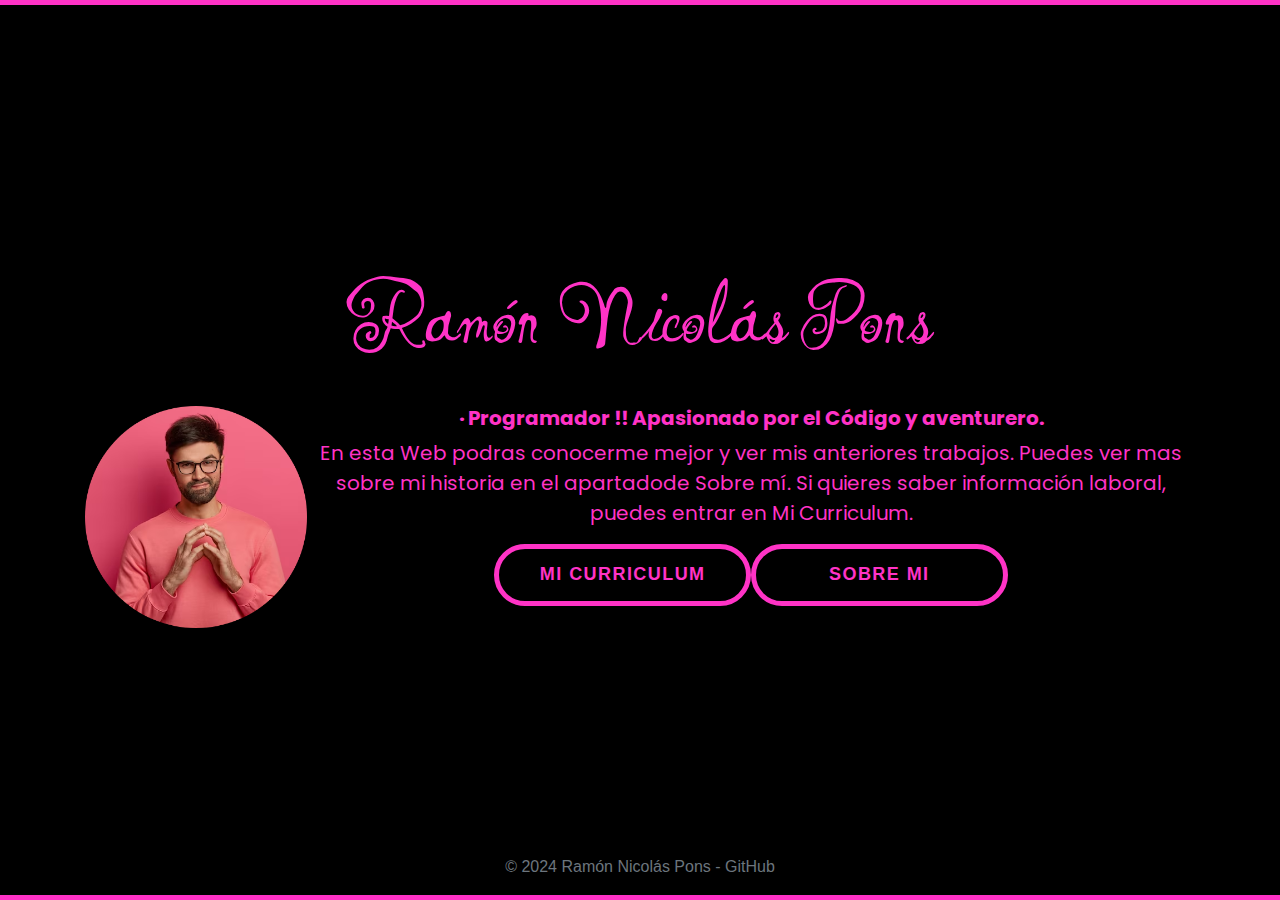
<file: index.html>
<!DOCTYPE html>
<html lang="es">

<head>
    <meta charset="UTF-8">
    <meta name="viewport" content="width=device-width, initial-scale=1.0">
    <title>Mi Página Personal</title>
    <!-- Bootstrap CSS -->
    <link rel="stylesheet" href="https://stackpath.bootstrapcdn.com/bootstrap/4.3.1/css/bootstrap.min.css">
    <link rel="stylesheet" href="css/generalStyle.css">
    <link rel="stylesheet" href="button.css">
</head>

<body>
    <div class="linea-rosa"></div>

    <div class="contenido">
        <nav class="navbar navbar-expand-lg navbar-black bg-black">
            <a class="navbar-brand titulo" href="index.html">Ramón Nicolás Pons</a>
            <button class="navbar-toggler" type="button" data-toggle="collapse" data-target="#navbarNav"
                aria-controls="navbarNav" aria-expanded="false" aria-label="Toggle navigation">
                <span class="navbar-toggler-icon"></span>
            </button>
        </nav>

        <div class="container">
            <div class="centrado">
                <img src="img/yo_rosa.png" class="img-personal" alt="Una foto mía, muy buena">
                <div class="text-center">
                    <h2 class="rosita"><strong> · Programador !! Apasionado por el Código y aventurero.</strong></h2>
                    <p class="rosita">En esta Web podras conocerme mejor y ver mis anteriores trabajos. Puedes ver mas
                        sobre
                        mi historia en el apartadode Sobre mí.
                        Si quieres saber información laboral, puedes entrar en Mi Curriculum.
                    </p>
                    <a href="cv.html" class="enlaceLimpio"><button>Mi curriculum</button></a><a href="sobre.html"
                        class="enlaceLimpio"><button>Sobre Mi</button></a>
                </div>
            </div>
        </div>
    </div>
    <footer class="footer mt-auto py-3">
        <div class="container text-center">
            <span class="text-muted">© 2024 Ramón Nicolás Pons - <a class="enlaceLimpio"
                    href="https://github.com/rnicolasp">GitHub</a></span>
        </div>
    </footer>
    <span class="linea-rosa"></span>
    <script src="https://stackpath.bootstrapcdn.com/bootstrap/4.3.1/js/bootstrap.min.js"></script>
</body>

</html>
</file>
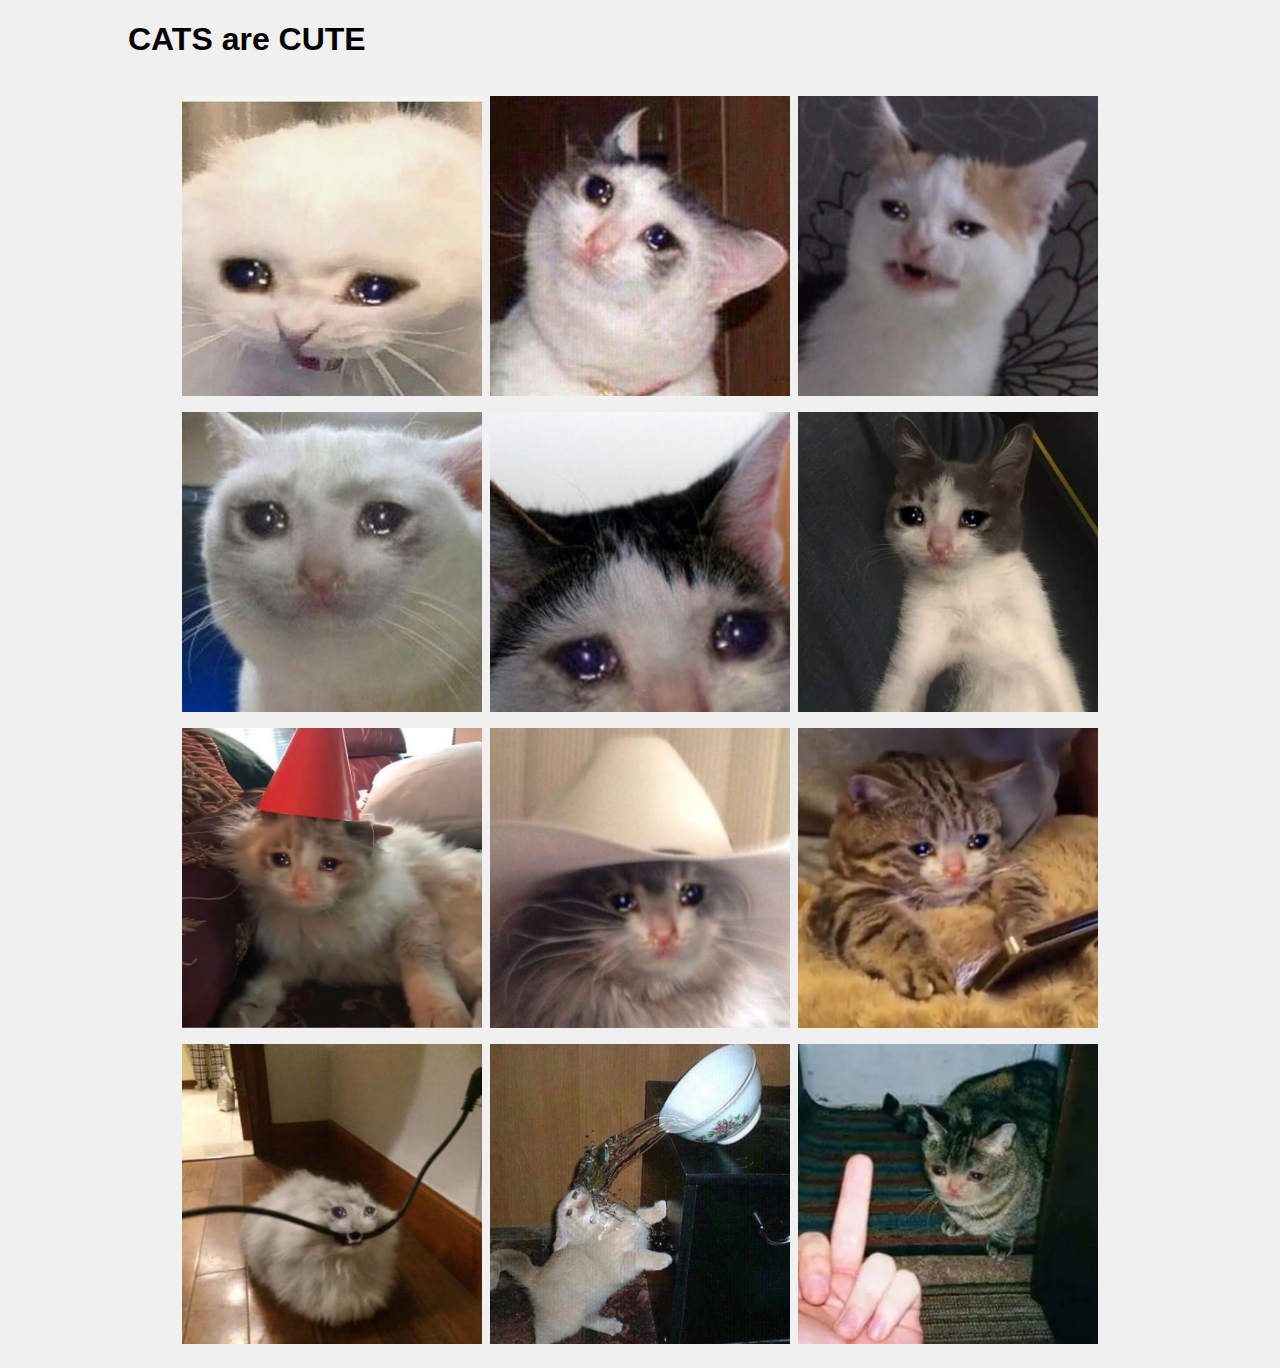
<file: cats.html>
<!DOCTYPE html>
<html lang="ca">
<head>
  <meta charset="UTF-8">
  <meta name="viewport" content="width=device-width, initial-scale=1.0">
  <title>Cats meow</title>
  <link rel="stylesheet" href="css/catsCss.css">
</head>
<body>
    <h1>CATS are CUTE</h1>
  <div class="gallery">
    <img src="cats/cat-crying-01.jpg">
    <img src="cats/cat-crying-02.jpg">
    <img src="cats/cat-crying-03.jpg">
    <img src="cats/cat-crying-04.jpg">
    <img src="cats/cat-crying-05.jpg">
    <img src="cats/cat-crying-06.jpg">
    <img src="cats/cat-crying-07.jpg">
    <img src="cats/cat-crying-08.jpg">
    <img src="cats/cat-crying-09.jpg">
    <img src="cats/cat-crying-10.jpg">
    <img src="cats/cat-crying-11.jpg">
    <img src="cats/cat-crying-12.jpg">
  </div>
</body>
</html>
</file>
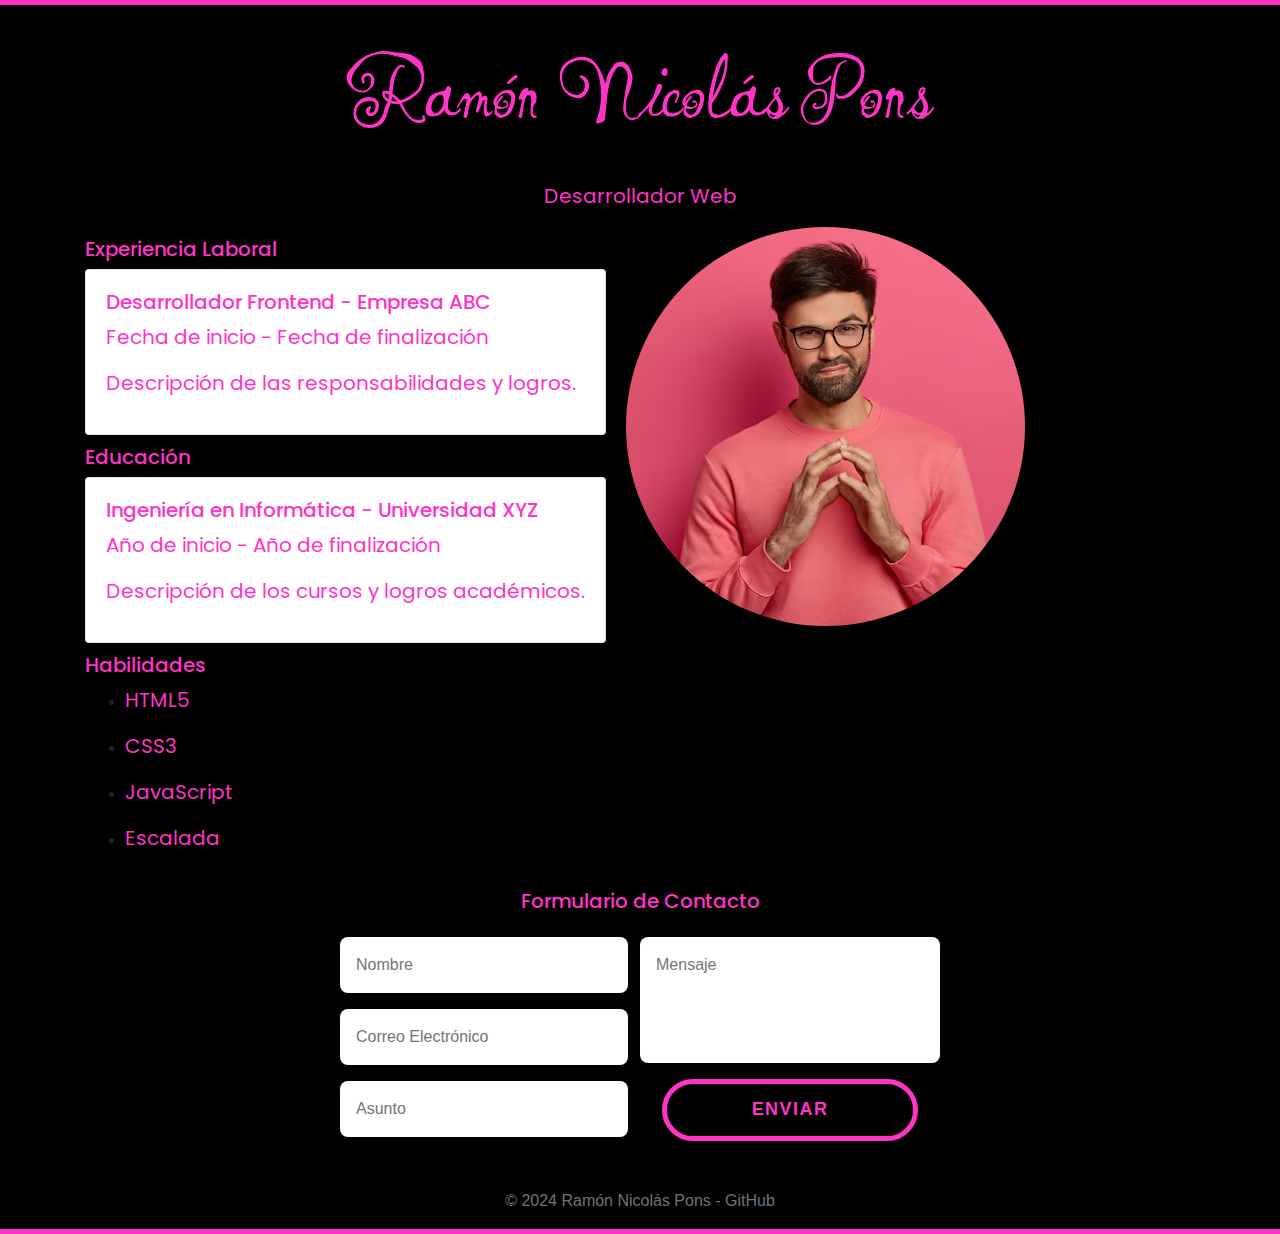
<file: cv.html>
<!DOCTYPE html>
<html lang="es">

<head>
    <meta charset="UTF-8">
    <meta name="viewport" content="width=device-width, initial-scale=1.0">
    <title>Mi Currículum</title>
    <!-- Bootstrap CSS -->
    <link rel="stylesheet" href="https://stackpath.bootstrapcdn.com/bootstrap/4.3.1/css/bootstrap.min.css">
    <link rel="stylesheet" href="css/generalStyle.css">
    <link rel="stylesheet" href="button.css">
    <link rel="stylesheet" href="cv.css">
</head>

<body>
    <span class="linea-rosa"></span>
    <div class="contenido">
        <nav class="navbar navbar-expand-lg navbar-black bg-black">
            <a class="navbar-brand titulo" href="index.html">Ramón Nicolás Pons</a>
            <button class="navbar-toggler" type="button" data-toggle="collapse" data-target="#navbarNav"
                aria-controls="navbarNav" aria-expanded="false" aria-label="Toggle navigation">
                <span class="navbar-toggler-icon"></span>
            </button>
        </nav>

        <div class="container">
            <header class="text-center">
                <p>Desarrollador Web</p>
            </header>

            <div class="cv-flex">
                <div>
                    <img src="img/yo_rosa.png" class="inv-cp" alt="Una foto mía, muy buena">
                    <section class="experience">
                        <h2 class="rosita">Experiencia Laboral</h2>
                        <div class="card">
                            <div class="card-body">
                                <h3 class="rosita">Desarrollador Frontend - Empresa ABC</h3>
                                <p>Fecha de inicio - Fecha de finalización</p>
                                <p>Descripción de las responsabilidades y logros.</p>
                            </div>
                        </div>
                    </section>
                    <section class="education">
                        <h2 class="rosita">Educación</h2>
                        <div class="card">
                            <div class="card-body">
                                <h3 class="rosita">Ingeniería en Informática - Universidad XYZ</h3>
                                <p>Año de inicio - Año de finalización</p>
                                <p>Descripción de los cursos y logros académicos.</p>
                            </div>
                        </div>
                    </section>
                    
                    <section class="skills">
                        <h2 class="rosita">Habilidades</h2>
                        <ul>
                            <li>
                                <p>HTML5</p>
                            </li>
                            <li>
                                <p>CSS3</p>
                            </li>
                            <li>
                                <p>JavaScript</p>
                            </li>
                            <li>
                                <p>Escalada</p>
                            </li>
                        </ul>
                    </section>
                </div>
                <div>
                    <img src="img/yo_rosa.png" class="img-personal-cv" alt="Una foto mía, muy buena">
                </div>
            </div>
        </div>
    </div>
    <form class="cf">
        <h1 class="rosita">Formulario de Contacto</h1>
        <div class="half left cf">
            <input type="text" placeholder="Nombre">
            <input type="email" placeholder="Correo Electrónico">
            <input type="text" placeholder="Asunto">
        </div>
        <div class="half right cf">
            <textarea name="message" type="text" placeholder="Mensaje"></textarea>
        </div>
        <button>Enviar</button>
    </form>

    <footer class="footer mt-auto py-3">
        <div class="container text-center">
            <span class="text-muted">© 2024 Ramón Nicolás Pons - <a class="enlaceLimpio"
                    href="https://github.com/rnicolasp">GitHub</a></span>
        </div>
    </footer>
    <span class="linea-rosa"></span>

    <!-- Bootstrap JS (Optional) -->
    <script src="https://code.jquery.com/jquery-3.3.1.slim.min.js"></script>
    <script src="https://cdnjs.cloudflare.com/ajax/libs/popper.js/1.14.7/umd/popper.min.js"></script>
    <script src="https://stackpath.bootstrapcdn.com/bootstrap/4.3.1/js/bootstrap.min.js"></script>

</body>

</html>
</file>
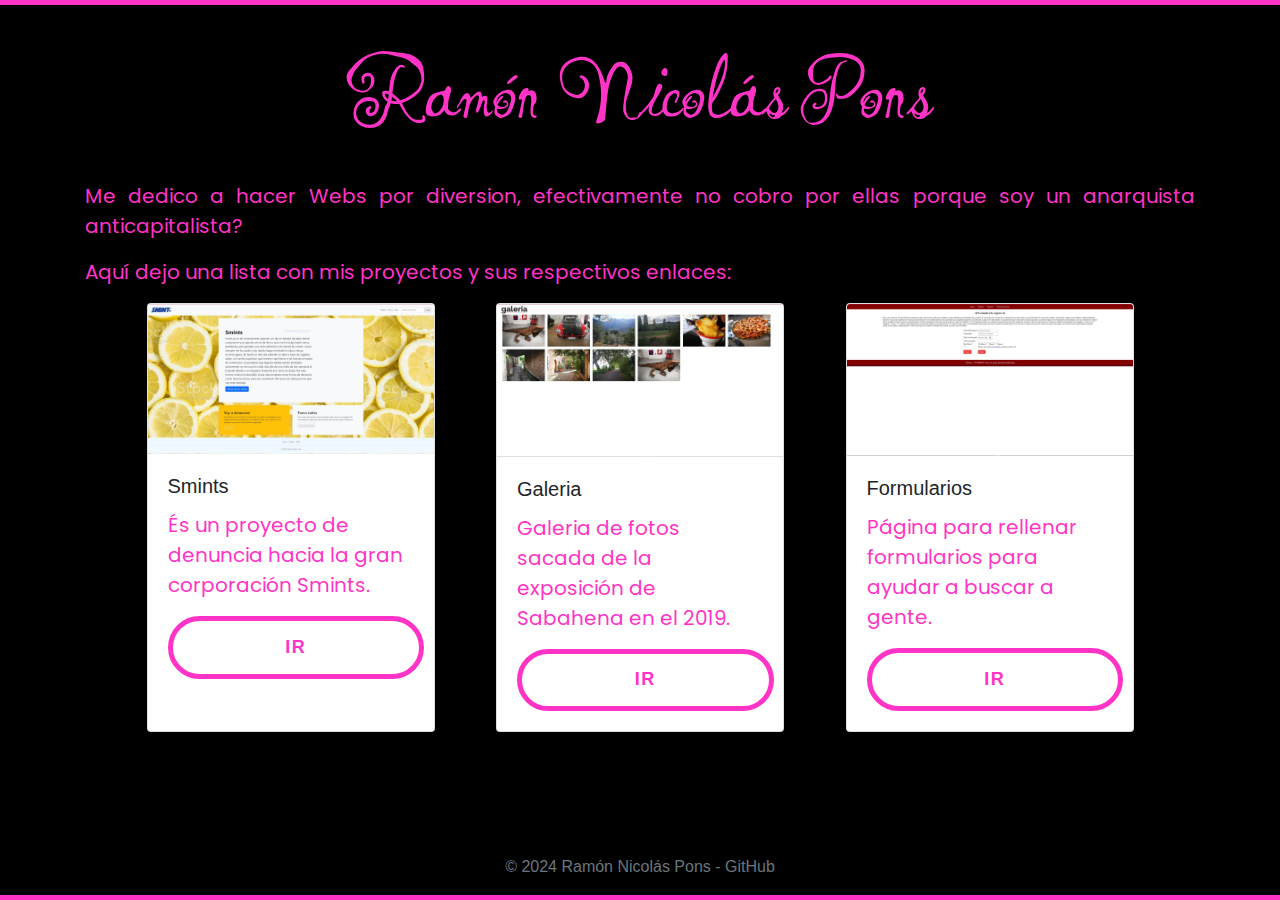
<file: sobre.html>
<!DOCTYPE html>
<html lang="es">

<head>
    <meta charset="UTF-8">
    <meta name="viewport" content="width=device-width, initial-scale=1.0">
    <title>Mi Página Personal</title>
    <!-- Bootstrap CSS -->
    <link rel="stylesheet" href="https://stackpath.bootstrapcdn.com/bootstrap/4.3.1/css/bootstrap.min.css">
    <link rel="stylesheet" href="css/generalStyle.css">
    <link rel="stylesheet" href="sobre.css">
    <link rel="stylesheet" href="button.css">
</head>

<body>
    <div class="linea-rosa"></div>

    <div class="contenido">
        <nav class="navbar navbar-expand-lg navbar-black bg-black">
            <a class="navbar-brand titulo" href="index.html">Ramón Nicolás Pons</a>
            <button class="navbar-toggler" type="button" data-toggle="collapse" data-target="#navbarNav"
                aria-controls="navbarNav" aria-expanded="false" aria-label="Toggle navigation">
                <span class="navbar-toggler-icon"></span>
            </button>
        </nav>

        <div class="container">
            <div class="centrado">
                <div class="text-center">
                    <p class="parrafo">Me dedico a hacer Webs por diversion, efectivamente no cobro por ellas porque soy
                        un anarquista anticapitalista?</p>
                    <p class="parrafo">Aquí dejo una lista con mis proyectos y sus respectivos enlaces:</p>
                </div>
            </div>

            <div class="lista-pro">
                <div class="card" style="width: 18rem;">
                    <img src="img/pagina1.JPG" class="card-img-top" alt="...">
                    <div class="card-body">
                        <h5 class="card-title">Smints</h5>
                        <p class="card-text">És un proyecto de denuncia hacia la gran corporación Smints.</p>
                        <a href="https://wehatesmints.netlify.app/" class="enlaceLimpio"><button>Ir</button></a>
                    </div>
                </div>
                <div class="card" style="width: 18rem;">
                    <img src="img/pagina2.JPG" class="card-img-top" alt="...">
                    <div class="card-body">
                        <h5 class="card-title">Galeria</h5>
                        <p class="card-text">Galeria de fotos sacada de la exposición de Sabahena en el 2019.</p>
                        <a href="https://galeria-rnicolasp.netlify.app/" class="enlaceLimpio"><button>Ir</button></a>
                    </div>
                </div>
                <div class="card" style="width: 18rem;">
                    <img src="img/pagina3.JPG" class="card-img-top" alt="...">
                    <div class="card-body">
                        <h5 class="card-title">Formularios</h5>
                        <p class="card-text">Página para rellenar formularios para ayudar a buscar a gente.</p>
                        <a href="https://visionary-otter.netlify.app/selectors" class="enlaceLimpio"><button>Ir</button></a>
                    </div>
                </div>
            </div>
        </div>
    </div>
    <footer class="footer mt-auto py-3">
        <div class="container text-center">
            <span class="text-muted">© 2024 Ramón Nicolás Pons - <a class="enlaceLimpio"
                    href="https://github.com/rnicolasp">GitHub</a></span>
        </div>
    </footer>
    <span class="linea-rosa"></span>
    <script src="https://cdn.jsdelivr.net/npm/bootstrap@5.3.2/dist/js/bootstrap.bundle.min.js" integrity="
</body>

</html>
</file>
<file: css/generalStyle.css>
@import url('https://fonts.googleapis.com/css2?family=Ingrid+Darling&display=swap');
@import url('https://fonts.googleapis.com/css2?family=Mulish:wght@1000&family=Poppins&display=swap');

body {
    min-height: 100vh;
    display: flex;
    flex-direction: column;
}

.titulo {
    font-family: 'Ingrid Darling', cursive;
    color: #FF33C6;
    font-size: 100px;
    margin: 0 auto;
}

.titulo:hover {
    color: #FF33C6;
}


body {
    background-color: black;
}

nav {
    text-align: center;
}

.navbar-nav {
    margin: 0 auto;
}

.linea-rosa {
    width: 100%;
    height: 5px;
    background-color: #FF33C6;
}

.rosita {
    color: #FF33C6;
    font-family: 'Mulish', sans-serif;
    font-family: 'Poppins', sans-serif;
    font-size: 20px;
}

.titulo-pag {
    margin-top: 10%;
}

.btn-pink {
    background-color: #FF33C6;
}

.enlaceLimpio {
    text-decoration: none;
    color: inherit;
}

.enlaceLimpio:hover {
    color: inherit;
    text-decoration: none;
}

.centrado {
    display: flex;
}

.img-personal {
    width: 20%;
    height: 20%;
}

.contenido {
    margin-top: 25vh;
}

@media screen and (max-width: 500px) {
    .titulo {
        font-size: 50px;
        margin: 0 auto;
    }

    .centrado {
        display: block;
    }

    .img-personal {
        width: 80%;
        margin-bottom: 1vh;
        margin: 0 auto;
    }

    .contenido {
        margin: 0 auto;
    }
}
</file>
<file: button.css>
button {
    --text-base: 277deg, 55%, 40%;
    --text-hover: 307deg, 72%, 86%;
    --shadow-start: 52deg, 100%, 72%;
    --shadow-end: 282deg, 90%, 50%;
    --shadow-inner: 277deg, 90%, 62%;
    all: unset;
    color: #FF33C6;
    
    font: 700 1.125rem/1.2 Raleway, sans-serif;
    letter-spacing: 0.08em;
    text-transform: uppercase;
    text-align: center;
    padding: 0.85em;
    max-width: 100%;
    width: 12em;
    background: inherit;
    background-clip: padding-box;
    border: 5px solid #FF33C6;
    border-radius: 2em;
    cursor: pointer;
    position: relative;
    transition: 0.25s ease-out;
  }
  button::before, button::after {
    content: "";
    border-radius: inherit;
    transition: inherit;
    position: absolute;
    inset: 0;
    pointer-events: none;
  }
  button::before {
    inset: -0.2em;
    z-index: -1;
    background: linear-gradient(hsla(var(--shadow-start), 1), hsla(var(--shadow-end), 1));
    filter: blur(1.2em) saturate(1.2);
    transform-origin: bottom;
    transform: scaleY(0.5);
    opacity: 0;
  }
  button::after {
    box-shadow: inset 0 0 0 1px #fff, 0 0 0 4px rgba(255, 255, 255, 0.7), 1px 1px 0 4px #fff;
    mix-blend-mode: overlay;
    opacity: 0;
  }
  button:hover, button:focus {
    color: hsla(var(--text-hover), 1);
    border-color: transparent;
    box-shadow: inset 0 1.4em 0 hsla(var(--shadow-inner), 0.1), inset 0 0 1.4em hsla(var(--shadow-inner), 0.32), 0 1px 1px hsla(var(--shadow-inner), 0.32);
  }
  button:hover::before, button:hover::after, button:focus::before, button:focus::after {
    transform: none;
    opacity: 1;
  }
</file>
<file: css/catsCss.css>
body {
    margin: 0 auto;
    width: 80%;
    padding: 0;
    font-family: Arial, sans-serif;
    background-color: #f0f0f0;
  }
  
  .gallery {
    display: flex;
    flex-wrap: wrap;
    justify-content: center;
    gap: 8px;
    padding: 16px;
  }
  
  .gallery img {
    width: 100%;
    max-width: 600px;
    height: auto;
    object-fit: cover;
    display: block;
  }
  
  @media (max-width: 599px) {
    .gallery {
      flex-direction: column;
      align-items: center;
    }
    .gallery img {
      width: 100%;
      max-width: none;
      margin-bottom: 8px;
    }
  }
  
  @media (min-width: 600px) and (max-width: 839px) {
    .gallery {
      flex-direction: row;
      justify-content: space-between;
    }
    .gallery img {
      width: calc(50% - 8px);
      margin-bottom: 8px;
    }
  }
  
  @media (min-width: 840px) {
    .gallery {
      flex-direction: row;
      justify-content: center;
    }
    .gallery img {
      width: 300px;
      height: 300px;
      margin-bottom: 8px;
    }
  }
</file>
<file: cv.css>
.contenido {
    margin-top: 0;
}

section {
    margin-top: 10px;
}

p {
    color: #FF33C6;
    font-family: 'Mulish', sans-serif;
    font-family: 'Poppins', sans-serif;
    font-size: 20px;
    

}

.cv-flex {
    display: flex;
}

.img-personal-cv {
    margin-left: 20px;
}

.inv-cp{
 display: none;       
}
@media screen and (max-width: 500px) {
    .inv-cp{
        display: block;
        width: 100%;
    }

    .img-personal-cv {
        margin-left: 20px;
        display: none;
    }
}

*,
*:before,
*:after {
  -moz-box-sizing: border-box;
  -webkit-box-sizing: border-box;
  box-sizing: border-box;
}

form {
  max-width: 600px;
  text-align: center;
  margin: 20px auto;
}
form input, form textarea {
  border: 0;
  outline: 0;
  padding: 1em;
  -moz-border-radius: 8px;
  -webkit-border-radius: 8px;
  border-radius: 8px;
  display: block;
  width: 100%;
  margin-top: 1em;
  font-family: 'Merriweather', sans-serif;
  -moz-box-shadow: 0 1px 1px rgba(0, 0, 0, 0.1);
  -webkit-box-shadow: 0 1px 1px rgba(0, 0, 0, 0.1);
  box-shadow: 0 1px 1px rgba(0, 0, 0, 0.1);
  resize: none;
}
form input:focus, form textarea:focus {
  -moz-box-shadow: 0 0px 2px #e74c3c !important;
  -webkit-box-shadow: 0 0px 2px #e74c3c !important;
  box-shadow: 0 0px 2px #e74c3c !important;
}
form #input-submit {
  color: white;
  background: #e74c3c;
  cursor: pointer;
}
form #input-submit:hover {
  -moz-box-shadow: 0 1px 1px 1px rgba(170, 170, 170, 0.6);
  -webkit-box-shadow: 0 1px 1px 1px rgba(170, 170, 170, 0.6);
  box-shadow: 0 1px 1px 1px rgba(170, 170, 170, 0.6);
}
form textarea {
  height: 126px;
}

.half {
  float: left;
  width: 48%;
  margin-bottom: 1em;
}

.right {
  width: 50%;
}

.left {
  margin-right: 2%;
}

@media (max-width: 480px) {
  .half {
    width: 100%;
    float: none;
    margin-bottom: 0;
  }
}
/* Clearfix */
.cf:before,
.cf:after {
  content: " ";
  /* 1 */
  display: table;
  /* 2 */
}

.cf:after {
  clear: both;
}
</file>
<file: sobre.css>
.contenido {
    margin-top: 0;
}

section {
    margin-top: 10px;
}

p {
    color: #FF33C6;
    font-family: 'Mulish', sans-serif;
    font-family: 'Poppins', sans-serif;
    font-size: 20px;
}

.cv-flex {
    display: flex;
}

.lista-pro{
    display: flex;
    justify-content: space-evenly;
}

.img-personal-cv {
    margin-left: 20px;
}

.inv-cp{
 display: none;  
}

.parrafo {
    text-align: justify;
}

.foto {
    width: 500px;
}

@media screen and (max-width: 500px) {
    
    .inv-cp{
        display: block;
        width: 100%;
    }

    .img-personal-cv {
        margin-left: 20px;
        display: none;
    }

    .lista-pro{
        display: block;
    }
}
</file>
